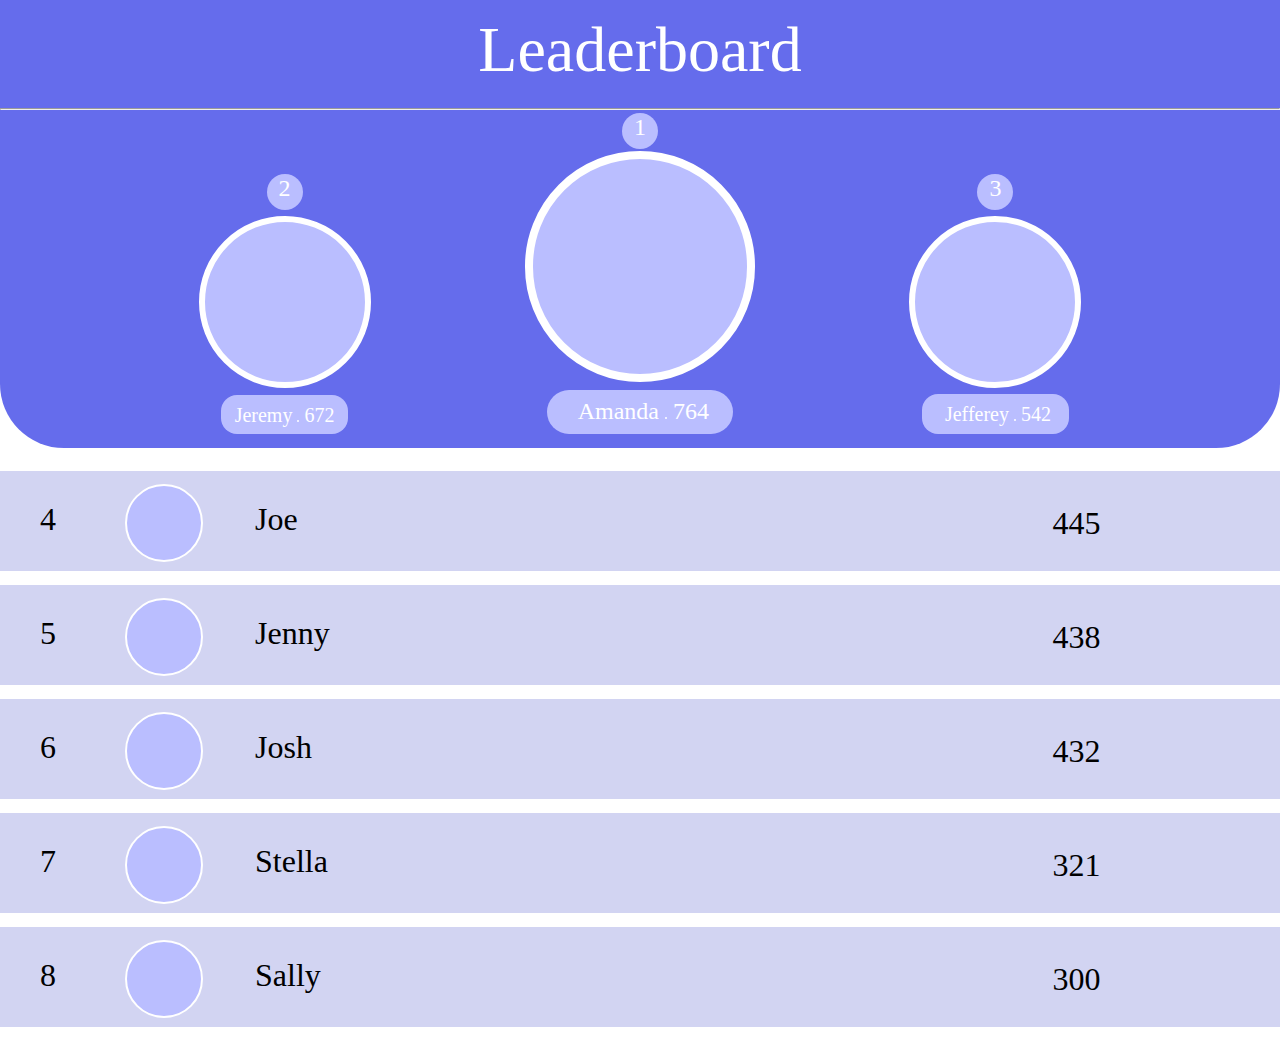
<file: index.html>
<!DOCTYPE html>
<html>
<head>
<title>task1</title>
<link rel="stylesheet" href="task1.css">
    
    
<!DOCTYPE html>
<html>
<head>
<title>task1</title>

</head>
<body>

        <div class="container1">
    
                <div class="rectangle">Leaderboard</div>
                <hr style: width:2px;>
            <div class="fcontainer">
            
            <div class="fcontainer2 fitem">
                <div id="circle1"></img></div>
                <div id="circle4">2</div>
                <div id="ellipse1">Jeremy
                    <div class="circle2 c1"></div>
                    672</div>
            </div>
            <div class="fcontainer1 fitem">
                <div id="circle2"></div>
                <div id="circle5">1</div>
                <div id="ellipse2">Amanda
                    <div class="circle2 c1"></div>
                    764</div>
            </div>
            <div class="fcontainer2 fitem">
                <div id="circle3"></div>
                <div id="circle6">3</div>
                <div id="ellipse3">Jefferey
                    <div class="circle2 c1"></div>
                   542</div>
            </div>
            </div>
             </div>      

   <div class="container2">
        <div class="a circle" >4</div>
        <div class="b circle" ></div>
        <div class="c circle" >Joe</div>
        <div class="d circle" >445</div>
        </div>

   <div class="container3">
        <div class="a circle" >5</div>
        <div class="b circle"></div>
        <div class="c circle" >Jenny</div>
        <div class="d circle" >438</div>
        </div>

   
   <div class="container3">
        <div class="a circle" >6</div>
        <div class="b circle"></div>
        <div class="c circle">Josh</div>
        <div class="d circle" >432</div>
        </div>

   <div class="container3">
        <div class="a circle" >7</div>
        <div class="b circle" ></div>
        <div class="c circle" >Stella</div>
        <div class="d circle" >321</div>
        </div>

   <div class="container3">
        <div class="a circle" >8</div>
        <div class="b circle" ></div>
        <div class="c circle" >Sally</div>
        <div class="d circle" >300</div>
        </div>

</body>
</html>
</head>
<body><p style="margin-top: 18px;"></p>
    <div id="winners">
        </div>
    </div>
        <div id="winner4" >
       </div>
       <div id="rest"></div>

  
       <a href="task1.html"></a>
        
</body>
</html>
</file>
<file: task1.css>
body {margin:0;padding:0}

.circle{display:inline-block;}
.fcontainer1{
        
        display: flex;
        
        align-items: center;
        flex-direction: column;
        width:214.86px;
        height:300px;}

        .fcontainer2{
        display: flex;
        background-color: #656CEC;
        align-items: center;
        flex-direction: column;
        width:172px;
        height:217px;}

        #circle2{background-color:#BABEFF;
        width: 214.86px;
        height: 214.86px; 
        border: 8.06px solid white;
        border-radius: 214.86px;  
        position: absolute;
        top:150.66px;
        overflow: hidden;}

        #circle1{background-color:#BABEFF;
        width: 160px;
        height: 160px; 
        border: 6px solid white;
        border-radius: 160px;   
        position: absolute;
        top:216px;
        
        overflow: hidden; }

        #circle3{background-color:#BABEFF;
        width: 160px;
        height: 160px; 
        border: 6px solid white;
        border-radius: 160px; 
        position: absolute;
        top:216px;
         
        overflow: hidden;  }

        #circle4{background-color: #BABEFF;
            width: 36px;
            height: 36px;
            position: absolute;
            top:174px;
            
            border-radius: 36px;
            text-align: center;
            font-family: 'Inter';
            font-size: 24px;
            line-height: 29px;
            color: white;
            }



        #circle5{background-color: #BABEFF;
            width: 36px;
            height: 36px;
            position: absolute;
            top: 113px;
            border-radius: 36px;
            text-align: center;
            font-family: 'Inter';
            font-size: 24px;
            line-height: 29px;
            color: white;
            }

            #circle6{background-color: #BABEFF;
            width: 36px;
            height: 36px;
            position: absolute;
            top:174px;
            
            border-radius: 36px;
            text-align: center;
            font-family: 'Inter';
            font-size: 24px;
            line-height: 29px;
            color: white;
            }

            #ellipse1{background-color: #BABEFF;
          
            position: absolute;
            top:395px;
            
            border-radius: 16px;
            padding: 5px 14px 7px;
            font-family: 'Inter';
            font-size: 20px;
            line-height: 24.2px;
            color:white;
          
            text-align: center;
            }

        #ellipse2{background-color: #BABEFF;
           
            position: absolute;
            top:390px;
            border-radius: 36px;
          
            font-family: 'Inter';
            font-size: 24px;
            line-height: 24.29px;
            color:white;
            padding: 6.71px 24.17px 10.74px 30.89px;
            text-align: center;}

            #ellipse3{background-color: #BABEFF;
           
            position: absolute;
            top:394px;
           
            border-radius: 16px;
            text-align: center;
            font-family: 'Inter';
            font-size: 20px;
            line-height: 24.2px;
            color:white;
            padding: 5px 18px 8px 23px;
            }

            .fcontainer{
            display: flex;
            justify-content: center;
                height:447px;}

            .fitem{margin:81.03px;
                }
            


    .rectangle{background-color: #656CEC;
                
                color: white;
                font-family: Segoe UI; 
               font-size: 64px;
               line-height: 64px;
               height: 100px;
               display: flex;
               align-items: center;
               justify-content: center;

               
              
		  
                 }
          
    


    .container1{background-color:#656CEC;
		  
		    border-bottom-left-radius: 64px;
               border-bottom-right-radius: 64px;
               
               height: 448px;
                }
    .container2{background-color: #D2D4F2;
                
                height: 100px;
                
                margin-top: 23px;
               
               
                }
     .container3{background-color: #D2D4F2;
                
                height: 100px;
                margin-top: 14px;
                
               }
     
    .a{position: absolute;
        left:40px;
        font-family: Inter;
        font-size:32px;
        line-height:38.73px
        color=#1E1E1E;
        font-weight:400 ;
        margin-top: 30px;
}
   .b{position:absolute;
      left:125px;
      border: 2.79px solid white;
      border-radius: 74.42px;
      background-color:#BABEFF ;
      width: 74.42px;
      height:74.42px;
      overflow: hidden;
      margin-top: 12.79px;


        }

    .c{font-family: Inter;
       font-size: 32px; 
        width:500px;
        height:36px;
        position: absolute;
        left:255px;
        margin-top: 30px;
        
        }

    .d{position: absolute;
        right: 90px;
        font-family: Inter;
        font-size:32px;
        line-height:38.73px
        color=#1E1E1E;
        margin-top: 34px;
        width:227px ;
        text-align: center;}

   
    
    .circle2{background-color: white;
            width: 2px;
            height: 2px;
            
            border-radius: 2px;
           
            }
    .c1{display: inline-block;
      margin-top: 20px;}

    .c2{display: inline-block;
        margin-top: 30px;}
</file>
